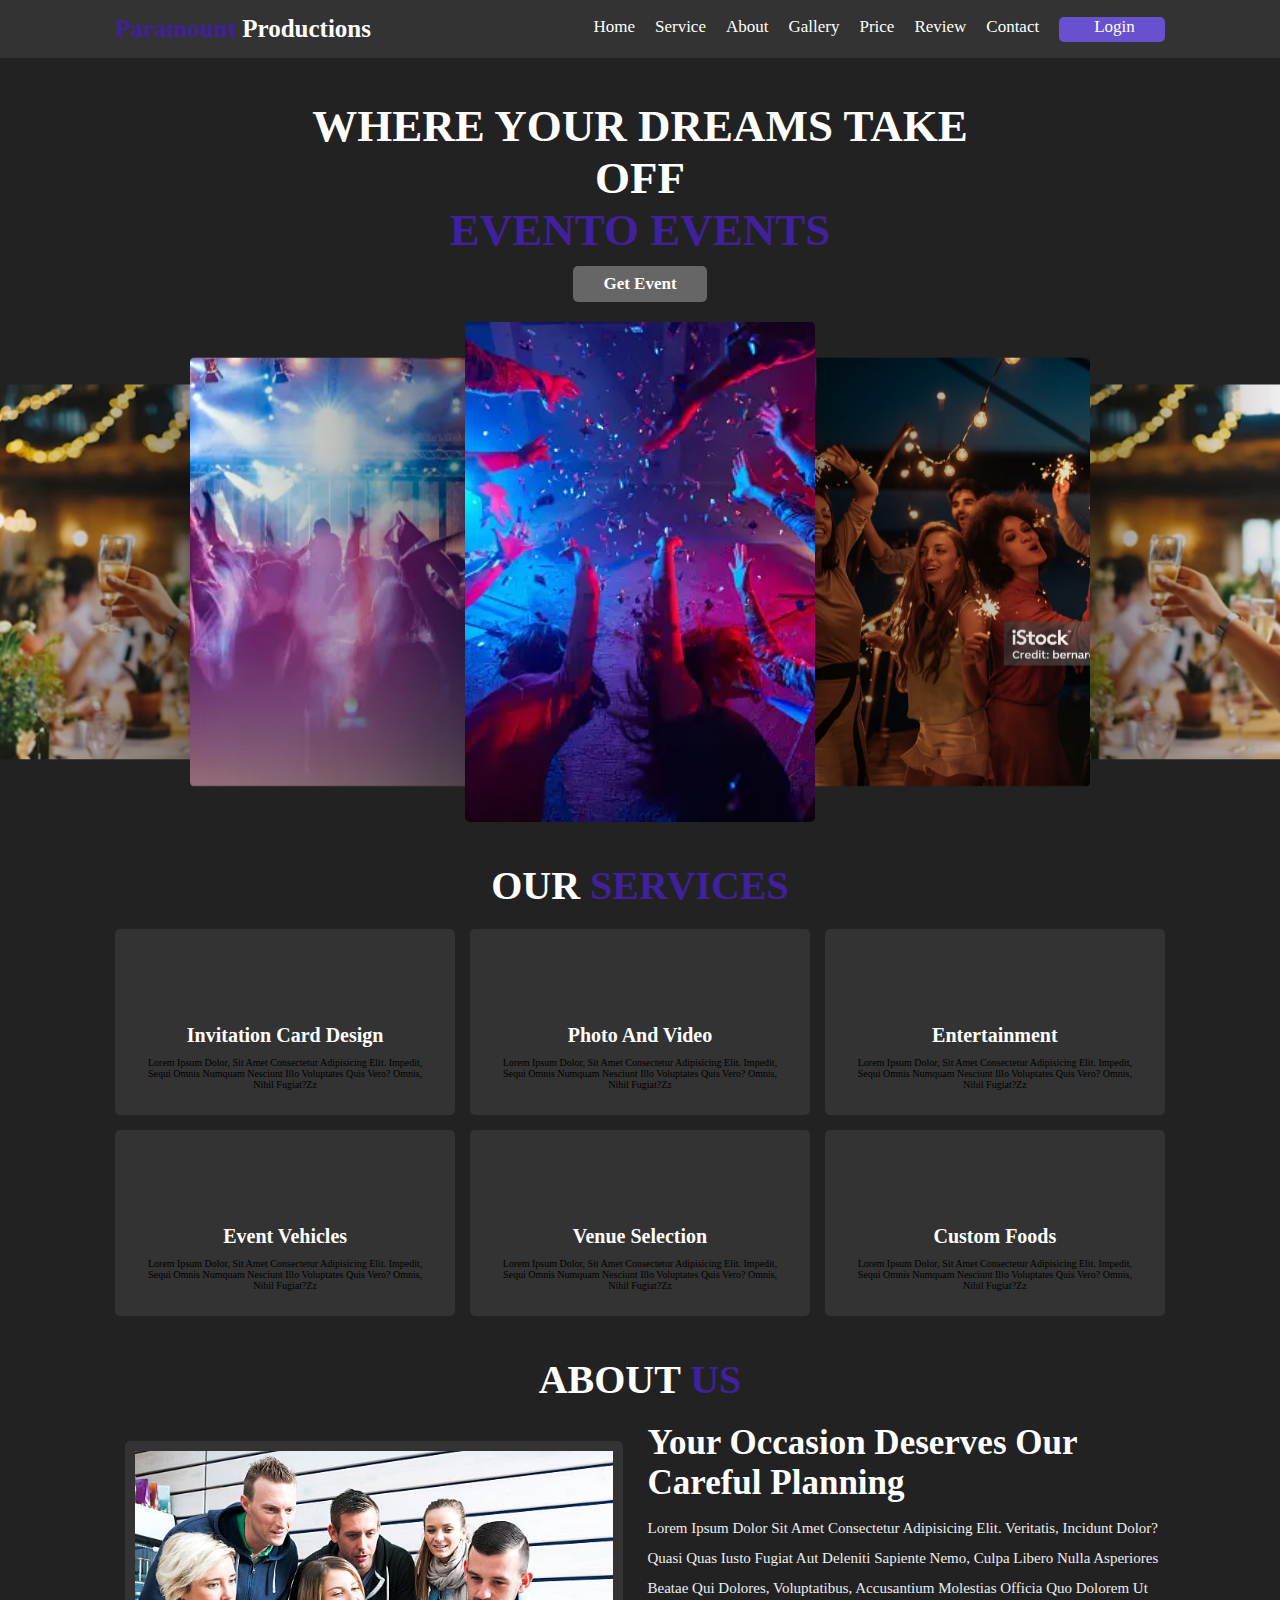
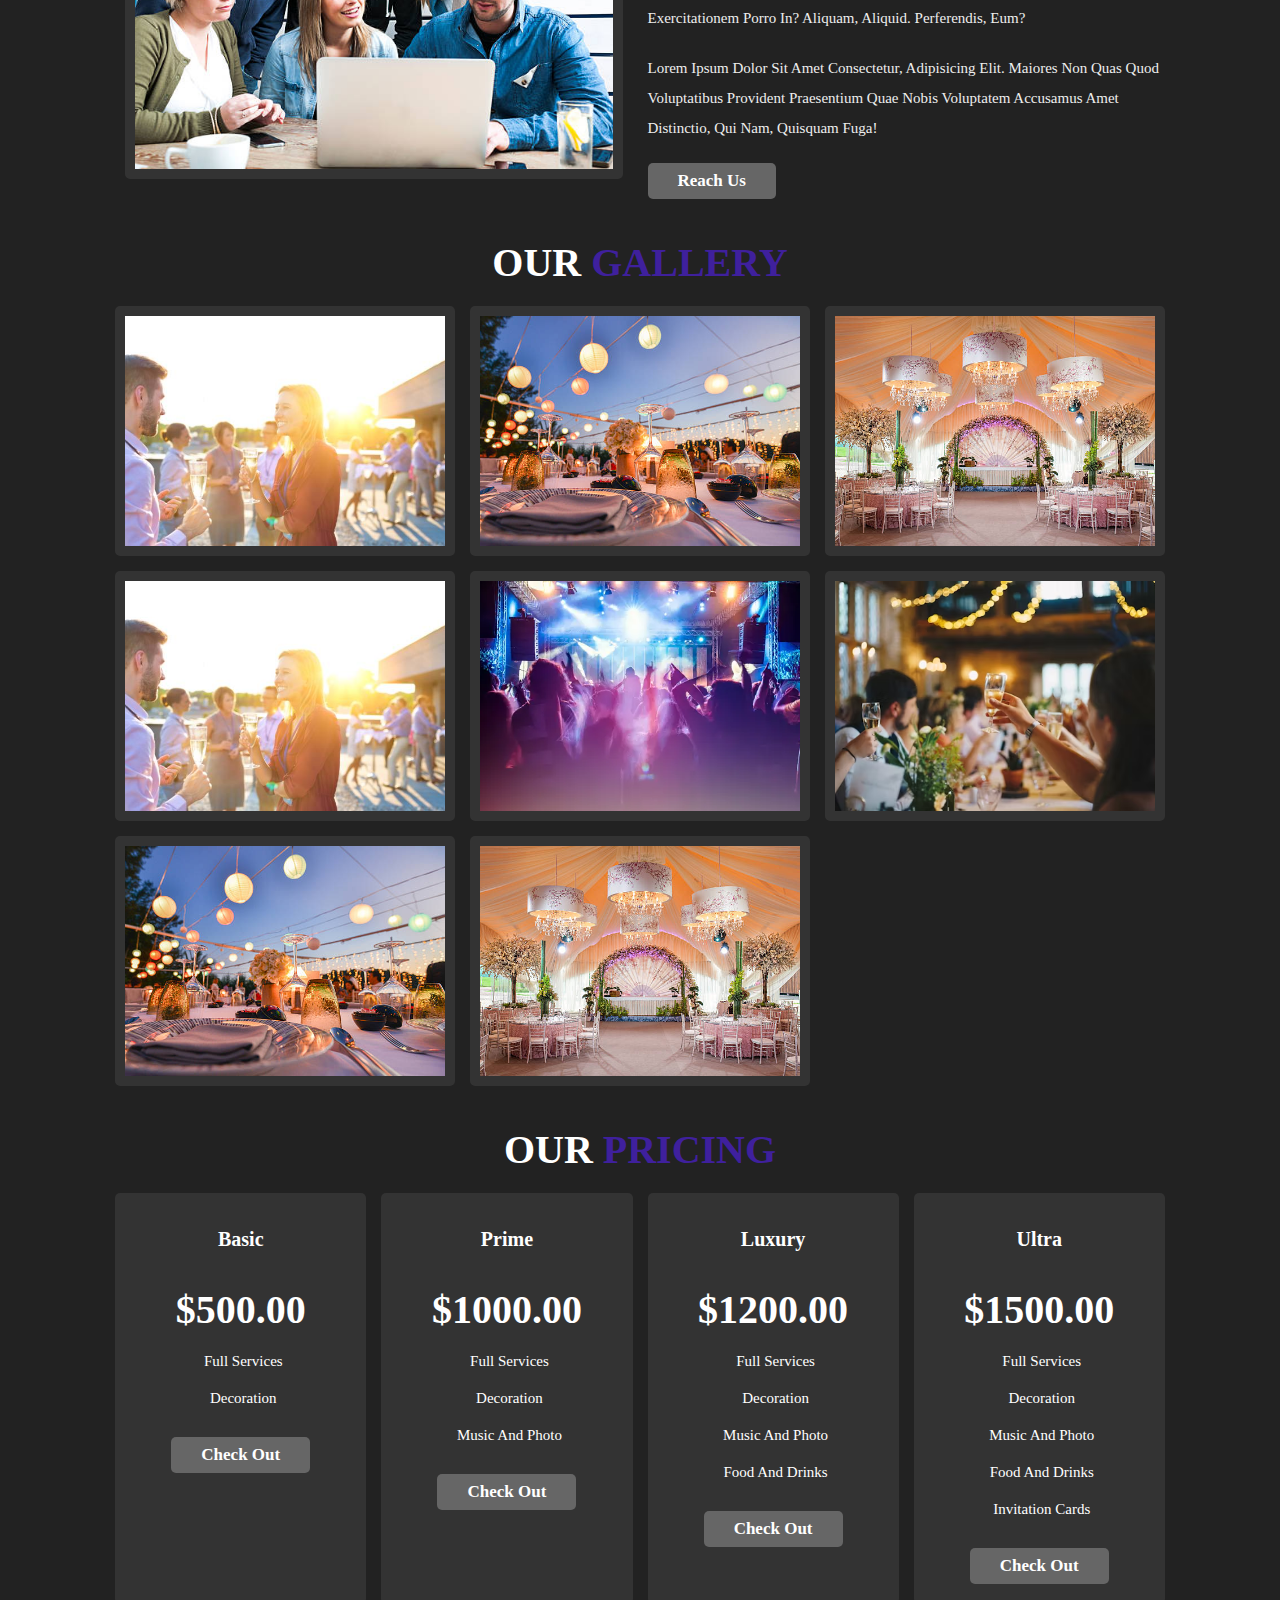
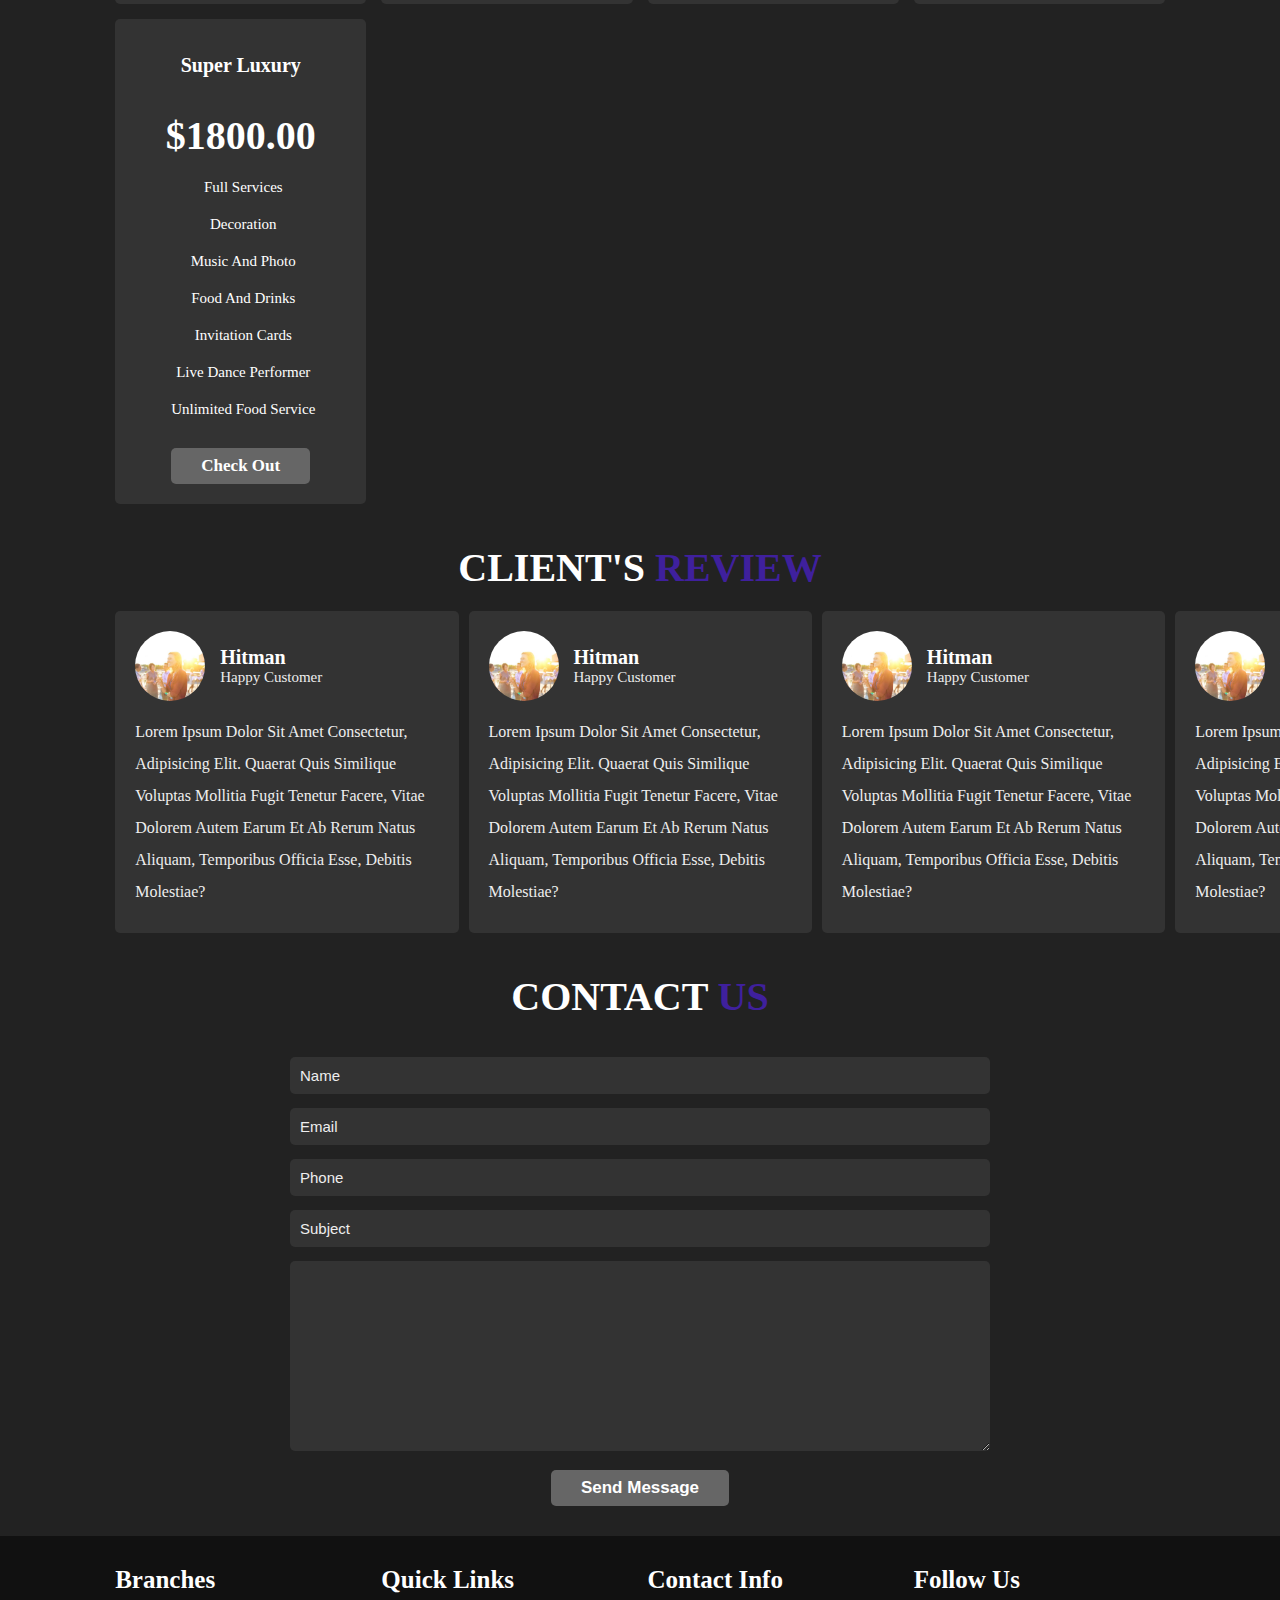
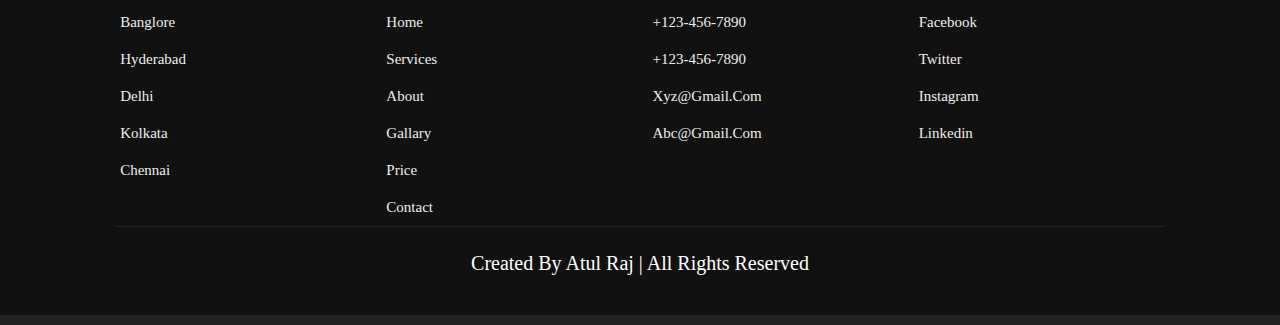
<file: index.html>
<!DOCTYPE html>
<html lang="en">
<head>
    <meta charset="UTF-8">
    <meta name="viewport" content="width=device-width, initial-scale=1.0">
    <title>Document</title>
    <link
  rel="stylesheet"
  href="https://cdn.jsdelivr.net/npm/swiper@11/swiper-bundle.min.css"
/>
    <link rel="stylesheet" href="style.css">
    <link rel="stylesheet" href="https://cdnjs.cloudflare.com/ajax/libs/font-awesome/6.5.2/css/all.min.css" integrity="sha512-SnH5WK+bZxgPHs44uWIX+LLJAJ9/2PkPKZ5QiAj6Ta86w+fsb2TkcmfRyVX3pBnMFcV7oQPJkl9QevSCWr3W6A==" crossorigin="anonymous" referrerpolicy="no-referrer" />
</head>
<body>
    <header class="header">
        <a href="#" class="logo"><span>Paramount</span> Productions</a>

        <nav class="navbar">
            <a href="#home">Home</a>
            <a href="#service">Service</a>
            <a href="#about">About</a>
            <a href="#gallery">Gallery</a>
            <a href="#price">price</a>
            <a href="#review">review</a>
            <a href="#contact">Contact</a>
            <div>
                <a href="login.html">login</a>
                <!-- <a href="login.html">sign in</a> -->
            </div>
        </nav>

        <!-- <div id="menu-bar" class="fas fa-bars"></div> -->
    </header>

    <section class="home" id="home">
        <div class="content">
            <h3>
                where your dreams take off <br/>
                <span>Evento events</span>
            </h3>
            <a href="#" class="btn">get event</a>
        </div>
        <div class="swiper-container home-slider">
            <div class="swiper-wrapper">
                <div class="swiper-slide">
                    <img src="./events1.webp" alt="">
                </div>
                <div class="swiper-slide">
                    <img src="./events2.webp" alt="">
                </div>
                <div class="swiper-slide">
                    <img src="./events3.avif" alt="">
                </div>
                <div class="swiper-slide">
                    <img src="./events4.webp" alt="">
                </div>
                <div class="swiper-slide">
                    <img src="./events3.avif" alt="">
                </div>
                <div class="swiper-slide">
                    <img src="./events4.webp" alt="">
                </div>
            </div>
        </div>
    </section>

    <section class="service" id="service">
        <h1 class="heading">our <span>services</span></h1>

        <div class="box-container">
            <div class="box"> 
                <div class="fas fa-envelope"></div>
                    <h3>invitation card design</h3>
                    <p>Lorem ipsum dolor, sit amet consectetur adipisicing elit. Impedit, sequi omnis numquam nesciunt illo voluptates quis vero? Omnis, nihil fugiat?zz
                    </p>
            </div>
        <!-- </div> -->

        <!-- <div class="box-container"> -->
            <div class="box"> 
                <div class="fas fa-photo-video"></div>
                    <h3>photo and video</h3>
                    <p>Lorem ipsum dolor, sit amet consectetur adipisicing elit. Impedit, sequi omnis numquam nesciunt illo voluptates quis vero? Omnis, nihil fugiat?zz</p>
            </div>
        <!-- </div> -->

        <!-- <div class="box-container"> -->
            <div class="box"> 
                <div class="fas fa-music"></div>
                    <h3>entertainment</h3>
                    <p>Lorem ipsum dolor, sit amet consectetur adipisicing elit. Impedit, sequi omnis numquam nesciunt illo voluptates quis vero? Omnis, nihil fugiat?zz</p>
            </div>
            <div class="box"> 
                <div class="fas fa-car"></div>
                    <h3>event vehicles</h3>
                    <p>Lorem ipsum dolor, sit amet consectetur adipisicing elit. Impedit, sequi omnis numquam nesciunt illo voluptates quis vero? Omnis, nihil fugiat?zz</p>
            </div>
            <div class="box"> 
                <div class="fas fa-map-marker-alt"></div>
                    <h3>venue selection</h3>
                    <p>Lorem ipsum dolor, sit amet consectetur adipisicing elit. Impedit, sequi omnis numquam nesciunt illo voluptates quis vero? Omnis, nihil fugiat?zz</p>
            </div>
            <div class="box"> 
                <div class="fas fa-birthday-cake"></div>
                    <h3>custom foods</h3>
                    <p>Lorem ipsum dolor, sit amet consectetur adipisicing elit. Impedit, sequi omnis numquam nesciunt illo voluptates quis vero? Omnis, nihil fugiat?zz</p>
            </div>
        </div>
    </section>

    <section class="about" id="about">
        <h1 class="heading">about <span>us</span></h1>

        <div class="row">
            <div class="image">
                <img src="./event_about.jpg" alt="" />
            </div>

            <div class="content">
                <h3>your occasion deserves our careful planning</h3>
                <p>
                    Lorem ipsum dolor sit amet consectetur adipisicing elit. Veritatis, incidunt dolor? Quasi quas iusto fugiat aut deleniti sapiente nemo, culpa libero nulla asperiores beatae qui dolores, voluptatibus, accusantium molestias officia quo dolorem ut exercitationem porro in? Aliquam, aliquid. Perferendis, eum?
                </p>
                <p>
                    Lorem ipsum dolor sit amet consectetur, adipisicing elit. Maiores non quas quod voluptatibus provident praesentium quae nobis voluptatem accusamus amet distinctio, qui nam, quisquam fuga!
                </p>
                <a href="#" class="btn">reach us</a>
            </div>
        </div>
    </section>

    <section class="gallery" id="gallery">
        <h1 class="heading">our <span>gallery</span></h1>

        <div class="box-container">
            <div class="box">
                <img src="events8.jpg"/>
                <h3 class="title">best events</h3>
                <div class="icons">
                    <a href="#" class="fas fa-hearts"></a>
                    <a href="#" class="fas fa-share"></a>
                    <a href="#" class="fas fa-eye"></a>
                </div>
            </div>

            <div class="box">
                <img src="events6.jpg"/>
                <h3 class="title">best events</h3>
                <div class="icons">
                    <a href="#" class="fas fa-hearts"></a>
                    <a href="#" class="fas fa-share"></a>
                    <a href="#" class="fas fa-eye"></a>
                </div>
            </div>

            <div class="box">
                <img src="events7.jpg"/>
                <h3 class="title">best events</h3>
                <div class="icons">
                    <a href="#" class="fas fa-hearts"></a>
                    <a href="#" class="fas fa-share"></a>
                    <a href="#" class="fas fa-eye"></a>
                </div>
            </div>

            <div class="box">
                <img src="events8.jpg" alt=""/>
                <h3 class="title">best events</h3>
                <div class="icons">
                    <a href="#" class="fas fa-hearts"></a>
                    <a href="#" class="fas fa-share"></a>
                    <a href="#" class="fas fa-eye"></a>
                </div>
            </div>

            <div class="box">
                <img src="events4.webp">
                <h3 class="title">best events</h3>
                <div class="icons">
                    <a href="#" class="fas fa-hearts"></a>
                    <a href="#" class="fas fa-share"></a>
                    <a href="#" class="fas fa-eye"></a>
                </div>
            </div>

            <div class="box">
                <img src="events3.avif">
                <h3 class="title">best events</h3>
                <div class="icons">
                    <a href="#" class="fas fa-hearts"></a>
                    <a href="#" class="fas fa-share"></a>
                    <a href="#" class="fas fa-eye"></a>
                </div>
            </div>

            <div class="box">
                <img src="events6.jpg">
                <h3 class="title">best events</h3>
                <div class="icons">
                    <a href="#" class="fas fa-hearts"></a>
                    <a href="#" class="fas fa-share"></a>
                    <a href="#" class="fas fa-eye"></a>
                </div>
            </div>

            <div class="box">
                <img src="events7.jpg">
                <h3 class="title">best events</h3>
                <div class="icons">
                    <a href="#" class="fas fa-hearts"></a>
                    <a href="#" class="fas fa-share"></a>
                    <a href="#" class="fas fa-eye"></a>
                </div>
            </div> 
        </div>
    </section>

    <section class="price" id="price">
        <h1 class="heading">our <span>pricing</span></h1>

        <div class="box-container">
            <div class="box">
                <h3 class="title">basic</h3>
                <h3 class="amount">$500.00</h3>
                <ul>
                    <li><i class="fas fa-check"></i>full services</li>      
                    <li><i class="fas fa-check"></i>decoration</li>
                    <!-- <li><i class="fas fa-check"></i>music and photo</li>
                    <li><i class="fas fa-check"></i>food and drinks</li>
                    <li><i class="fas fa-check"></i>invitation cards</li> -->
                </ul>
                <a href="#" class="btn">check out</a>
            </div>

            <div class="box">
                <h3 class="title">prime</h3>
                <h3 class="amount">$1000.00</h3>
                <ul>
                    <li><i class="fas fa-check"></i>full services</li>      
                    <li><i class="fas fa-check"></i>decoration</li>
                    <li><i class="fas fa-check"></i>music and photo</li>
                    <!-- <li><i class="fas fa-check"></i>food and drinks</li>
                    <li><i class="fas fa-check"></i>invitation cards</li> -->
                </ul>
                <a href="#" class="btn">check out</a>
            </div>

            <div class="box">
                <h3 class="title">luxury</h3>
                <h3 class="amount">$1200.00</h3>
                <ul>
                    <li><i class="fas fa-check"></i>full services</li>      
                    <li><i class="fas fa-check"></i>decoration</li>
                    <li><i class="fas fa-check"></i>music and photo</li>
                    <li><i class="fas fa-check"></i>food and drinks</li>
                    <!-- <li><i class="fas fa-check"></i>invitation cards</li> -->
                </ul>
                <a href="#" class="btn">check out</a>
            </div>

            <div class="box">
                <h3 class="title">ultra</h3>
                <h3 class="amount">$1500.00</h3>
                <ul>
                    <li><i class="fas fa-check"></i>full services</li>      
                    <li><i class="fas fa-check"></i>decoration</li>
                    <li><i class="fas fa-check"></i>music and photo</li>
                    <li><i class="fas fa-check"></i>food and drinks</li>
                    <li><i class="fas fa-check"></i>invitation cards</li>
                </ul>
                <a href="#" class="btn">check out</a>
            </div>

            <div class="box">
                <h3 class="title">super luxury</h3>
                <h3 class="amount">$1800.00</h3>
                <ul>
                    <li><i class="fas fa-check"></i>full services</li>      
                    <li><i class="fas fa-check"></i>decoration</li>
                    <li><i class="fas fa-check"></i>music and photo</li>
                    <li><i class="fas fa-check"></i>food and drinks</li>
                    <li><i class="fas fa-check"></i>invitation cards</li>
                    <li><i class="fas fa-check"></i>Live dance performer</li>
                    <li><i class="fas fa-check"></i>unlimited food service</li>
    
                </ul>
                <a href="#" class="btn">check out</a>
            </div>
        </div>
    </section>

    <section class="review" id="review">
        <h1 class="heading">client's <span>review</span></h1>

        <div class="swiper-container review-slider">
            <div class="swiper-wrapper">
                <div class="swiper-slide box">
                    <i class="fas fa-quote-right"></i>
                    <div class="user">
                        <img src="events8.jpg" alt="" />
                        <div>
                            <h3>hitman</h3>
                            <span>happy customer</span>
                        </div>
                    </div>
                    <p>Lorem ipsum dolor sit amet consectetur, adipisicing elit. Quaerat quis similique voluptas mollitia fugit tenetur facere, vitae dolorem autem earum et ab rerum natus aliquam, temporibus officia esse, debitis molestiae?</p>
                </div>

                <div class="swiper-slide box">
                    <i class="fas fa-quote-right"></i>
                    <div class="user">
                        <img src="events8.jpg" alt="" />
                        <div>
                            <h3>hitman</h3>
                            <span>happy customer</span>
                        </div>
                    </div>
                    <p>Lorem ipsum dolor sit amet consectetur, adipisicing elit. Quaerat quis similique voluptas mollitia fugit tenetur facere, vitae dolorem autem earum et ab rerum natus aliquam, temporibus officia esse, debitis molestiae?</p>
                </div>

                <div class="swiper-slide box">
                    <i class="fas fa-quote-right"></i>
                    <div class="user">
                        <img src="events8.jpg" alt="" />
                        <div>
                            <h3>hitman</h3>
                            <span>happy customer</span>
                        </div>
                    </div>
                    <p>Lorem ipsum dolor sit amet consectetur, adipisicing elit. Quaerat quis similique voluptas mollitia fugit tenetur facere, vitae dolorem autem earum et ab rerum natus aliquam, temporibus officia esse, debitis molestiae?</p>
                </div>

                <div class="swiper-slide box">
                    <i class="fas fa-quote-right"></i>
                    <div class="user">
                        <img src="events8.jpg" alt="" />
                        <div>
                            <h3>hitman</h3>
                            <span>happy customer</span>
                        </div>
                    </div>
                    <p>Lorem ipsum dolor sit amet consectetur, adipisicing elit. Quaerat quis similique voluptas mollitia fugit tenetur facere, vitae dolorem autem earum et ab rerum natus aliquam, temporibus officia esse, debitis molestiae?</p>
                </div>

                <div class="swiper-slide box">
                    <i class="fas fa-quote-right"></i>
                    <div class="user">
                        <img src="events8.jpg" alt="" />
                        <div>
                            <h3>hitman</h3>
                            <span>happy customer</span>
                        </div>
                    </div>
                    <p>Lorem ipsum dolor sit amet consectetur, adipisicing elit. Quaerat quis similique voluptas mollitia fugit tenetur facere, vitae dolorem autem earum et ab rerum natus aliquam, temporibus officia esse, debitis molestiae?</p>
                </div>
            </div>
        </div>
    </section>

    <section class="contact" id="contact">
        <h1 class="heading">contact <span>us</span></h1>

        <form action="#">
            <div class="inputBox">
                <input type="text" placeholder="name" />
                <input type="text" placeholder="email" />
            </div>
            <div class="inputBox">
                <input type="tel" placeholder="phone" />
                <input type="text" placeholder="subject" />
            </div>
            <textarea name="" id="" cols="30" rows="10" placeholder="message">
            </textarea>
            <input type="submit" value="send message" class="btn">
        </form>
    </section>

    <section class="footer">
        <div class="box-container">
            <div class="box">
                <h3>branches</h3>
                <a href="#"><i class="fas fa-map-marker-alt"></i>banglore</a>
                <a href="#"><i class="fas fa-map-marker-alt"></i>hyderabad</a>
                <a href="#"><i class="fas fa-map-marker-alt"></i>delhi</a>
                <a href="#"><i class="fas fa-map-marker-alt"></i>kolkata</a>
                <a href="#"><i class="fas fa-map-marker-alt"></i>chennai</a>
            </div>

            <div class="box">
                <h3>quick links</h3>
                <a href="#home"><i class="fas fa-arrow-right"></i>home</a>
                <a href="#services"><i class="fas fa-arrow-right"></i>services</a>
                <a href="#about"><i class="fas fa-arrow-right"></i>about</a>
                <a href="#gallary"><i class="fas fa-arrow-right"></i>gallary</a>
                <a href="#price"><i class="fas fa-arrow-right"></i>price</a>
                <a href="#contact"><i class="fas fa-arrow-right"></i>contact</a>
            </div>
            <div class="box">
                <h3>contact info</h3>
                <a href="#"><i class="fas fa-phone"></i>+123-456-7890</a>
                <a href="#"><i class="fas fa-phone"></i>+123-456-7890</a>
                <a href="#"><i class="fas fa-envelope"></i>xyz@gmail.com</a>
                <a href="#"><i class="fas fa-envelope"></i>abc@gmail.com</a>
            </div>
            <div class="box">
                <h3>follow us</h3>
                <a href="#"><i class="fas fa-facebook-f"></i>facebook</a>
                <a href="#"><i class="fas fa-twitter"></i>twitter</a>
                <a href="#"><i class="fas fa-instagram"></i>instagram</a>
                <a href="#"><i class="fas fa-linkedin-in"></i>linkedin</a>
            </div>
        </div>
        <div class="credit">
            created by <span>Atul Raj</span> | all rights reserved
        </div>
    </section>

    <!-- <div class="theme-toggler">
        <div class="toggle-btn">
            <i class="fas fa-cog"></i>
        </div>
        <h3>choose color</h3>
        <div class="buttons">
            <div class="theme-btn" style="background: #8b9c58;"></div>
                <div class="theme-btn" style="background: #dd3a3a;"></div> -->
            <!-- <div class="theme-btn" style="background: #1de0eb;"></div>
            <div class="theme-btn" style="background: #8390d7;"></div>
        </div> -->
    <!-- </div> -->

    <script src="https://cdn.jsdelivr.net/npm/swiper@11/swiper-bundle.min.js"></script>
    <!-- <script src='https://kit.fontawesome.com/a076d05399.js' crossorigin='anonymous'></script> -->

    <script src="app.js"></script>
</body>
</html>
</file>
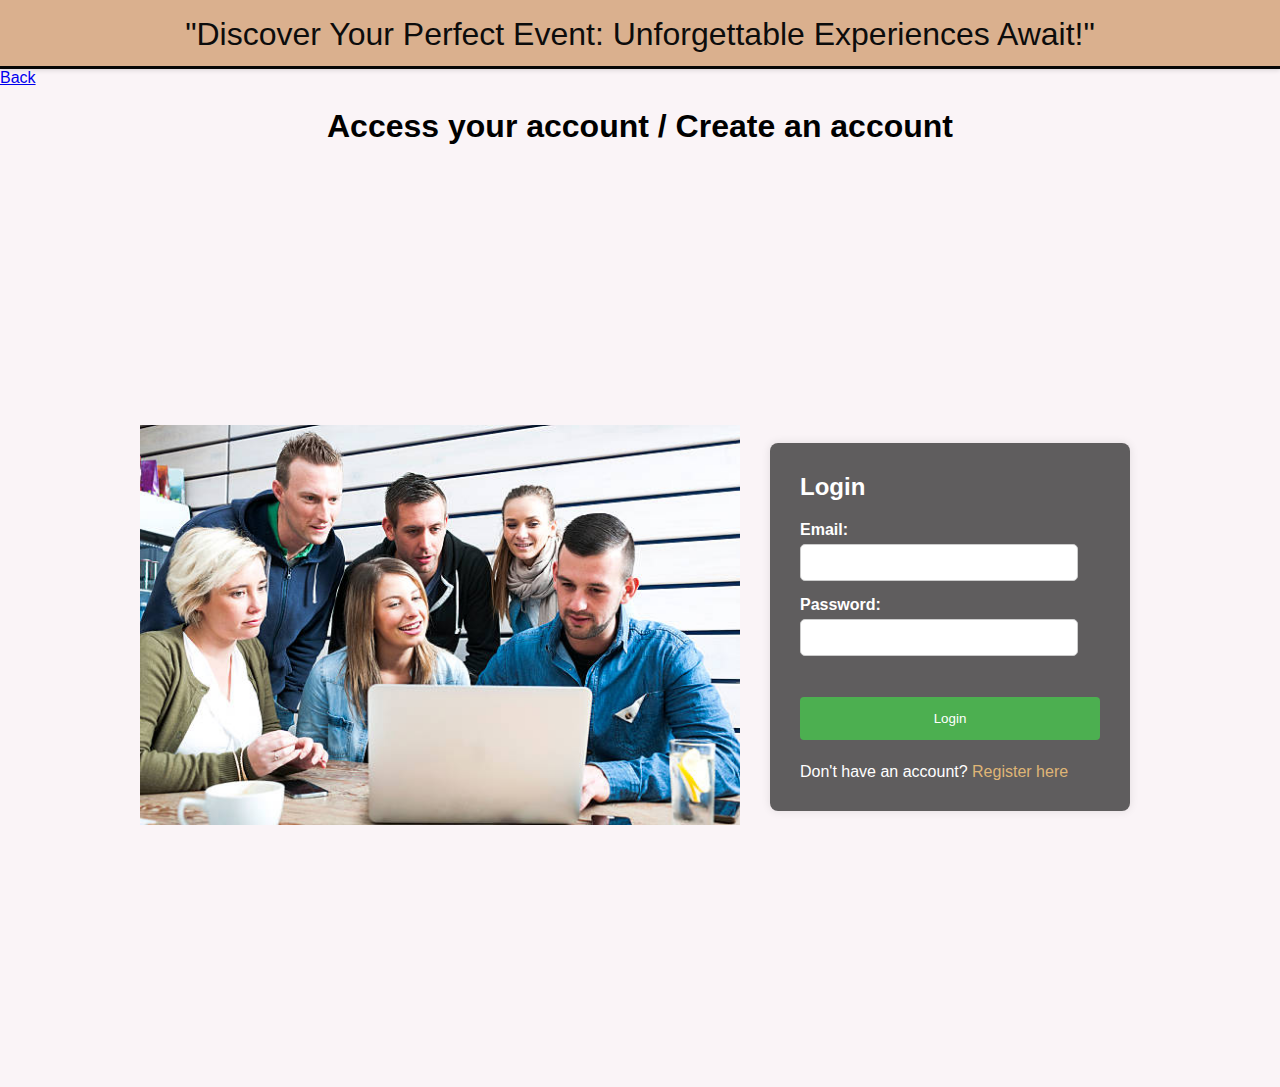
<file: login.html>
<!DOCTYPE html>
<html lang="en">
<head>
    <meta charset="UTF-8">
    <meta name="viewport" content="width=device-width, initial-scale=1.0">
    <title>Login & Registration Form</title>
    <style>
        body {
            background-color: rgb(250, 244, 247);
            font-family: Arial, sans-serif;
            margin: 0;
            padding: 0;
            color: #fff;
        }
        .top-div {
            background-color: rgb(218, 176, 142);
            color: #0c0c0c;
            padding: 10px;
            /* display: flex; */
            /* justify-content: space-between; */
            /* align-items: center; */
            box-shadow: 0 2px 4px rgba(0, 0, 0, 0.1);
            border-bottom: 3px solid #070707;
            height: 2.5rem;
            text-align: center;
            padding-top: 1rem;
            font-size: 2rem;
        }

        /* Style for the logo */
        .logo {
            width: 50px;
            height: 50px;
            background-color: rgb(177, 169, 123);
            border-radius: 50%;
            margin-right: 20px;
            flex-shrink: 0;
            display: flex;
            justify-content: center;
            align-items: center;
            border: 2px solid #fff;
        }

        .logo img {
            width: 40px;
            height: 40px;
            border-radius: 50%;
        }
        .logo-sentence {
            font-size: 16px;
            margin-right: 10px;
        }
        .dropdown-container {
            display: flex;
            align-items: center;
        }

        .dropdown {
            position: relative;
            margin-left: 20px;
            /* Adjust the spacing between dropdown buttons */
        }

        .dropdown button {
            background-color: white;
            color: #111010;
            padding: 10px 20px;
            border: none;
            border-radius: 5px;
            cursor: pointer;
            transition: background-color 0.3s;
        }

        .dropdown button:hover {
            background-color: slategray;
        }
        .dropdown-content {
            display: none;
            position: absolute;
            background-color: #f0ebeb;
            min-width: 160px;
            box-shadow: 0 8px 16px 0 rgba(0, 0, 0, 0.2);
            z-index: 1;
            left: 0;
            top: 100%;
        }

        .dropdown-content a {
            color: black;
            padding: 12px 16px;
            text-decoration: none;
            display: block;
        }

        .dropdown-content a:hover {
            background-color: #ddd;
        }

        .dropdown:hover .dropdown-content {
            display: block;
        }

        .sub-sub-dropdown {
            display: none;
            position: absolute;
            left: -160px;
            /* Adjusted to open on the left side */
            top: 0;
            min-width: 160px;
            background-color: #f0ebeb;
            box-shadow: 0 8px 16px 0 rgba(0, 0, 0, 0.2);
        }

        .dropdown-content:hover .sub-sub-dropdown {
            display: block;
        }



        .container {
            max-width: 1200px;
            margin: 0 auto;
            padding: 10px;
            display: flex;
            justify-content: center;
            align-items: center;
            height: 100vh;
        }

        .slideshow-container {
            max-width: 800px; 
            position: relative;
            margin-right: 20px;
        }

        .mySlides {
            display: none;
        }

        .mySlides img {
            width: 100%; 
            height: 400px; 
            object-fit: cover; 
        }

        .form-container {
            background-color: rgba(56, 55, 55, 0.8);
            padding: 30px;
            border-radius: 8px;
            box-shadow: 0 0 10px rgba(0, 0, 0, 0.1);
            width: 300px;
            max-width: 100%;
            margin: 0 10px;
        }

        .form-container:first-child {
            margin-right: auto; /* This centers the first form to the left */
        }

        .form-container:last-child {
            margin-left: auto; /* This centers the second form to the right */
        }

        h2 {
            margin-top: 0;
        }

        label {
            font-weight: bold;
        }

        input[type="text"],
        input[type="email"],
        input[type="password"] {
            width: calc(100% - 22px);
            padding: 10px;
            margin-top: 5px;
            margin-bottom: 15px;
            border: 1px solid #ccc;
            border-radius: 5px;
            box-sizing: border-box;
        }

        input[type="submit"] {
            width: 100%;
            background-color: #4CAF50;
            color: white;
            padding: 14px 20px;
            margin: 8px 0;
            border: none;
            border-radius: 4px;
            cursor: pointer;
        }

        input[type="submit"]:hover {
            background-color: #eb7c49;
        }

        .form-switch {
            margin-top: 15px;
        }

        .form-switch p {
            margin: 0;
        }

        .form-switch a {
            color: #dfb576;
            text-decoration: none;
        }

        .form-switch a:hover {
            text-decoration: underline;
        }
    </style>
</head>
<body>
    <div class="top-div">
            "Discover Your Perfect Event: Unforgettable Experiences Await!"
    </div>
    <div>
        <a href="firstpage.html">Back</a>
        </div>
        <div style="text-align: center;font-family: Verdana, Geneva, Tahoma, sans-serif; color: black;">
            <h1>Access your account / Create an account</h1>
        </div>
     <div class="container">
        <div class="slideshow-container">
            <div class="mySlides fade">
                <img src="event_about.jpg" alt="Car 1">
            </div>
            <!-- <div class="mySlides fade">
                <img src="file:///C:/Users/User/Downloads/to15.webp" alt="Car 2">
            </div>
            <div class="mySlides fade">
                <img src="file:///C:/Users/User/Downloads/to12.webp" alt="Car 3">
            </div>
            <div class="mySlides fade">
                <img src="file:///D:/sl1.webp" alt="Car 2">
            </div> -->
           
        </div>

        <div class="form-container" id="loginForm">
          
            <h2>Login</h2>
            <form id="loginForm" onsubmit="return login()" action="final.html">
            
                <label for="loginEmail">Email:</label><br>
                <input type="email" id="loginEmail" name="loginEmail" required><br>
                <label for="loginPassword">Password:</label><br>
                <input type="password" id="loginPassword" name="loginPassword" required><br><br>
                <input type="submit" value="Login">
            </form>
            <div class="form-switch">
                
                <p>Don't have an account? <a href="#register" onclick="toggleForm()">Register here</a></p>
            </div>
        </div>

       

        <div class="form-container" id="registrationForm" style="display: none;">
            
            <h2>Register</h2>
            <form action="final.html" method="post">
           
                <label for="registerName">Name:</label><br>
                <input type="text" id="registerName" name="registerName" required><br>
                <label for="registerEmail">Email:</label><br>
                <input type="email" id="registerEmail" name="registerEmail" required><br>
                <label for="registerPassword">Password:</label><br>
                <input type="password" id="registerPassword" name="registerPassword" required><br><br>
                <input type="submit" value="Register">
              
            </form>
            <div class="form-switch">
                <p>Already have an account? <a href="#" onclick="toggleForm()">Login here</a></p>
            </div>
        </div>
    </div>

    <script>
        var slideIndex = 0;
        showSlides();

        function showSlides() {
            var i;
            var slides = document.getElementsByClassName("mySlides");
            for (i = 0; i < slides.length; i++) {
                // slides[i].style.display = "none";
            }
            slideIndex++;
            if (slideIndex > slides.length) {slideIndex = 1}
            slides[slideIndex-1].style.display = "block";
            setTimeout(showSlides, 2000); 
        }
        function login() {
            var email = document.getElementById("loginEmail").value;
            var password = document.getElementById("loginPassword").value;

            if (email === "" || password === "") {
                alert("Please enter both email and password.");
                return false;
            }

            window.location.href = "final.html"; 
            return false; 
        }

        function toggleForm() {
            var loginForm = document.getElementById("loginForm");
            var registrationForm = document.getElementById("registrationForm");
            if (loginForm.style.display === "none") {
                loginForm.style.display = "block";
                registrationForm.style.display = "none";
            } else {
                loginForm.style.display = "none";
                registrationForm.style.display = "block";
            }
        }
    </script>
</body>
</html>
</file>
<file: style.css>
/* :root{
    --theme-color: #2b303b;
} */

*{
    margin: 0;
    padding: 0;
    box-sizing: border-box;
    outline: none;
    border: none;
    text-decoration: none;
    text-transform: capitalize;
    transition: 0.2s linear;
}

html{
    font-size: 62.5%;
    overflow-x: hidden;
    scroll-padding-top: 7rem;
    scroll-behavior: smooth;
}

section{
    padding: 2rem 9%;
}

body{
    background: #222;
}

.header{
    position: fixed;
    top: 0;
    left: 0;
    right: 0;
    background: #333;
    z-index: 1000;
    display: flex;
    align-items: center;
    justify-content: space-between;
    padding: 1.5rem 9%;
}

.header .navbar{
    display: flex;
    /* margin-left: 5px; */
}
/* .header .navbar div{
    background-color: #6851ce;
} */

.header .logo{
    color: #fff;
    font-weight: bolder;
    font-size: 2.5rem;
}

.header .logo span{
    color: #3f209d;
}

.header .navbar a{
    font-size: 1.7rem;
    color: #fff;
    margin-left: 2rem;
}

.header .navbar a:hover{
    color: #3f209d;
}

#menu-bar{
    font-size: 3rem;
    color: #fff;
    cursor: pointer;
    display: none;
}

.home .content{
    text-align: center;
    padding-top: 6rem;
    margin: 2rem auto;
    max-width: 70rem;
}

.home .content h3{
    color: #fff;
    font-size: 4.5rem;
    text-transform: uppercase;
}

.home .content h3 span{
    color: #3f209d;
    text-transform: uppercase;
}

.btn{
    margin-top: 1rem;
    display: inline-block;
    padding: 0.8rem 3rem;
    border-radius: 0.5rem;
    background: #666;
    color: #fff;
    cursor: pointer;
    font-size: 1.7rem;
    font-weight: 600;
}

.btn:hover{
    background: #3f209d;
}

.home .home-slider .swiper-slide{
    overflow: hidden;
    border-radius: 0.5rem;
    height: 50rem;
    width: 35rem;
}

.home .home-slider .swiper-slide img{
    height: 100%;
    width: 100%;
    object-fit: cover;
}

.heading{
    text-align: center;
    color: #fff;
    padding-bottom: 2rem;
    text-transform: uppercase;
    font-size: 4rem;
}

.heading span{
    color: #3f209d;
    text-transform: uppercase;
}

.service .box-container{
    display: grid;
    grid-template-columns: repeat(auto-fit,minmax(27rem,1fr));
    gap: 1.5rem;
}

.service .box-container .box{
    border-radius: 0.5rem;
    background: #333;
    text-align: center;
    padding: 2.5rem;
}

.service .box-container .box div{
    height: 6rem;
    width: 6rem;
    line-height: 6rem;
    border-radius: 50%;
    font-size: 2.5rem;
    /* background: #3f209d; */
    color: #fff;
}

.service .box-container .box h3{
    font-size: 2rem;
    color: #fff;
    padding: 1rem 0;
}

.service .box-conatiner .box p{
    font-size: 1.4rem;
    color: #fff;
    line-height: 1.8;
}

.about .row{
    display: flex;
    align-items: center;
    flex-wrap: wrap;
    gap: 1.5rem;
}

.about .row .image{
    flex: 1 1 45rem;
    padding: 1rem;
}

.about .row .image img{
    width: 100%;
    border-radius: 0.5rem;
    border: 1rem solid #333;
}

.about .row .content{
    flex: 1 1 45rem;
}

.about .row .content h3{
    font-size: 3.5rem;
    color: #fff;
}

.about .row .content p{
    font-size: 1.5rem;
    color: #eee;
    padding: 1rem 0;
    line-height: 2;
}

.gallery .box-container {
    display: grid;
    grid-template-columns: repeat(auto-fit, minmax(27rem, 1fr));
    gap: 1.5rem;
} 

 .gallery .box-container .box{
    position: relative;
    border: 1rem solid #333;
    border-radius: 0.5rem;
    height: 25rem;
    cursor: pointer;
    overflow: hidden;
}

.gallery .box-container .box img{
    width: 100%;
    height: 100%;
    object-fit: cover;
}

.gallery .box-container .box:hover img{
    transform: scale(1.1);
    filter: grayscale();
}

.gallery .box-container .box .title {
    position: absolute;
    top: -10rem;
    left: 0;
    right: 0;
    background: #333;
    color: #fff;
    text-align: center;
    padding-bottom: 1rem;
    font-size: 2rem;
} 

.gallery .box-container .box:hover .title {
    top: 0;
}

.gallery .box-container .box .icons {
    position: absolute;
    bottom: -10rem;
    left: 0;
    right: 0;
    background: #333;
    padding-top: 1rem;
    text-align: center;
}

.gallery .box-container .box:hover .icons {
    bottom: 0;
}

.gallery .box-container .box .icons a {
    font-size: 2rem;
    color: #fff;
    margin: 0.5rem 1rem;
}

.gallery .box-container .box .icons a:hover {
    color: var(#333);
}

.price .box-container {
    display: grid;
    grid-template-columns: repeat(auto-fit,minmax(25rem,1fr));
    gap: 1.5rem;
}

.price .box-container .box {
    padding: 2rem;
    background: #333;
    border-radius: 0.5rem;
    text-align: center;
}

.price .box-container .box ul{
    list-style: none;
    padding: 1rem 0;
}

.price .box-container .box:hover {
    transform: scale(1.03);
}

.price .box-container .box .title {
    background: var(#6d54de);
    color: #fff;
    padding: 1.5rem 0;
    font-size: 2rem;
}

.price .box-container .box .amount {
    color: #fff;
    padding-top: 2rem;
    font-size: 4rem;
}

.price .box-container .box ul li {
    font-size: 1.5rem;
    color: #fff;
    padding: 1rem 0;
}

.price .box-container .box ul li i {
    color: #3f209d;
    padding-right: 0.5rem;
}

.review .box {
    border-radius: 0.5rem;
    /* width: 30%;
    margin: 2rem; */
    background: #333;
    padding: 2rem;
    position: relative;
}

.review .box .fa-quote-right {
    position: absolute;
    top: 2rem;
    right: 2rem;
    color: var(#3f209d);
    font-size: 5rem;
}

.review .box .user {
    display: flex;
    align-items: center;
    gap: 1.5rem;
    padding-bottom: 1rem;
}

.review .box .user img {
    height: 7rem;
    width: 7rem;
    border-radius: 50%;
    object-fit: cover;
}

.review .box .user h3 {
    color: #fff;
    font-size: 2rem;
}

.review .box .user span {
    font-size: 1.5rem;
    color: #eee;
}

.review .box p {
    line-height: 2;
    color: #eee;
    padding: 0.5rem 0;
    font-size: 1.6rem;
}

.contact form {
    max-width: 70rem;
    margin: 1rem auto;
    text-align: center;
}

.contact form .inputBox {
    display: flex;
    justify-content: space-between;
    flex-wrap: wrap;
}

.contact form .inputBox input, textarea {
    width: 100%;;
    background: #333;
    border-radius: 0.5rem;
    padding: 1rem;
    margin: 0.7rem 0;
    font-size: 1.5rem;
    color: #fff;
    text-transform: none;
}

.contact form .inputBox input::placeholder, textarea::placeholder {
    color: #eee;
    text-transform: capitalize;
}

.contact form .inputBox input:focus, textarea:focus {
    background: #444;
}

.footer {
    background: #111;
}
.footer .box-container{
    display: grid;
    grid-template-columns: repeat(auto-fit,minmax(25rem,1fr));
    gap: 1.5rem;
}
.footer .box-container .box h3{
    font-size: 2.5rem;
    padding: 1rem 0;
    color: #fff;
}
.footer .box-container .box a{
    display: block;
    font-size: 1.5rem;
    padding: 1rem 0;
    color: #eee;
}
.footer .box-container .box a i{
    padding-right: 0.5rem;
    color: var(#6d54de);
}
.footer .box-container .box a:hover i{
    padding-right: 1.5rem;
    color: #fff;
}

.footer .credit{
    text-align: center;
    border-top: 0.1rem solid #222;
    color: #fff;
    padding: 2rem;
    padding-top: 2.5rem;
    font-size: 2rem;
}

.theme-toggler{
    position: fixed;
    top: 10rem;
    right: -20rem;
    background: #444;
    z-index: 1000;
    width: 20rem;
    text-align: center;
}

.theme-toggler.active{
    right: 0;
}

.theme-toggler h3{
    color:#fff;
    padding: 1rem 0;
}
.theme-toggler .buttons{
    display: flex;
    justify-content: center;
    flex-wrap: wrap;
    gap: 1rem;
    padding: 1rem;
}

.theme-toggler .buttons .theme-btn{
    height: 3rem;
    width: 3rem;
    border-radius: 50%;
    cursor: pointer;
}
.theme-toggler .toggle-btn{
    position: absolute;
    top: 0;
    left: -5.9rem;
    padding: 1.3rem 1.5rem;
    background: #333;
    cursor: pointer;
}

.theme-toggler .toggle-btn i{
    color: #fff;
    font-size: 3rem;
    animation: rotate 4s linear infinite;
}

@keyframes rotate{
    0%{
        transform: rotate(360deg);
    }
}

.header .navbar div{
    margin-left: 5rem; 
    margin-left:2rem;
    padding-inline: 1.5rem;
    padding-right: 3rem;
    text-align: center;
    height: 2.5rem;
    background-color: #6851ce;
    border-radius: 5px;
}
</file>
